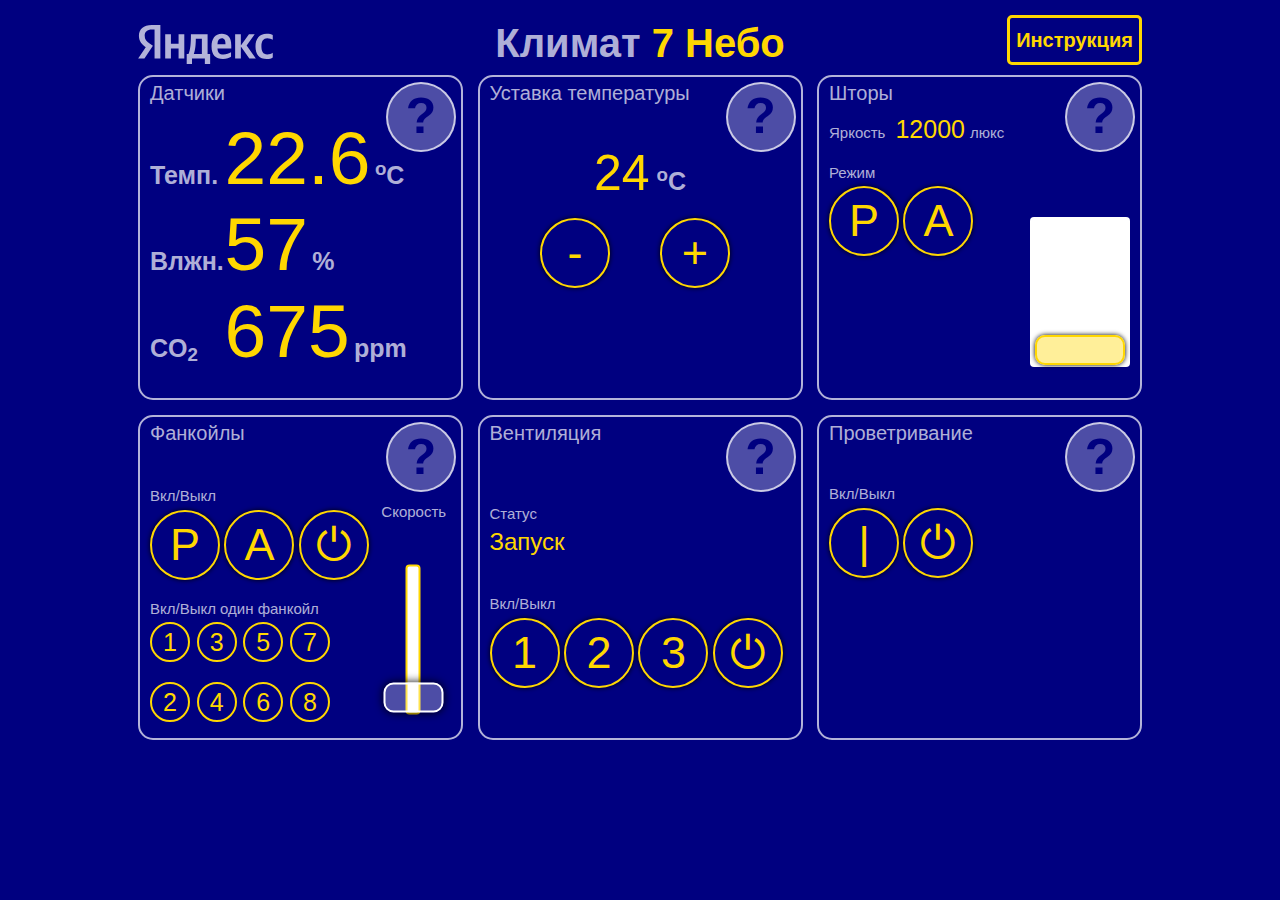
<file: index.html>
<!DOCTYPE html>
<html lang="ru">
  <head>
    <meta charset="UTF-8">
    <meta name="viewport" content="width=device-width, initial-scale=1.0, maximum-scale=1.0, user-scalable=no" />
    <meta name="description" content="7 Небо">
    <meta name="author" content="Александр Переверзев">
    <link rel = "stylesheet" href= "./css/normalize.css">
    <link rel = "stylesheet" href= "./css/style.css">
    <title>7 Небо</title>
  </head>
  <body class="page">
    <header class="header">
      <img src="./images/shape.svg" alt="лого" class="header__logo">
      <h1 class="header__title"><span class="header__subtitle">Климат</span> 7 Небо</h1>
      <div class="header__btm_info"><span class="header__btm_title">Инструкция</span></div>
    </header>
    <main class="content">
      <section class="cont monitoring">
        <div class="btn_info" data-info="0"><span class="btn_info_title">?</span></div>
        <span class="title">Датчики</span>
        <div>
          <span class="monitoring__title">Темп.</span>
          <span class="monitoring__content temp__html">22.6</span>
          <span class="monitoring__title"><sup>o</sup>C</span>
        </div>
        <div>
          <span class="monitoring__title">Влжн.</span>
          <span class="monitoring__content rh__html">57</span>
          <span class="monitoring__title">%</span>
        </div>
        <div>
          <span class="monitoring__title">CO<sub>2</sub></span>
          <span class="monitoring__content co2__html">675</span>
          <span class="monitoring__title">ppm</span>
        </div>
      </section>




      <section class="cont set-temp">
        <div class="btn_info" data-info="1"><span class="btn_info_title" data-info="1">?</span></div>
        <span class="title">Уставка температуры</span>
        <div class="set-temp__cont">
          <span class="set-temp__num_title"><span class="set-temp__input">24</span> <sup>o</sup>C</span>
        </div>
        <div class="set-temp__btm_cont">
          <div class="btn" data-set="1"><span class="btn_title" data-set="1">-</span></div>
          <div class="btn" data-set="2"><span class="btn_title" data-set="2">+</span></div>
        </div>
      </section>



      <section class="cont curtains">
        <div class="btn_info" data-info="2"><span class="btn_info_title" data-info="2">?</span></div>
        <span class="title">Шторы</span>
        <span class="lux-title">Яркость<span class="lux-num">12000</span>люкс</span>
        <div class="more-modes__btm_cont curtains__btm_cont">
          <span class="ventilation__btm_title">Режим</span>
          <div class="btn" data-item="0"><span class="btn_title" data-item="0">Р</span></div>
          <div class="btn" data-item="1"><span class="btn_title" data-item="1">А</span></div>
        </div>
        <!-- <div class="more-modes__btm_cont more-modes__btm_cont_curtains">
          <div class="btn btn_more-modes btn_more-modes1" data-item="1" onclick = "void(0)"><span class="btn_title" data-item="1">&#8593;</span></div>
          <div class="btn btn_more-modes btn_more-modes2" data-item="2" onclick = "void(0)"><span class="btn_title" data-item="2">&#8595;</span></div>
        </div> -->
        <div class="curtains__value_cont">
          <span class="curtains__title curtains_value"></span>
          <input  class="curtains__speed-input" type="range" min="0" max="100" value="0" name="range" step="10" onchange="curtainsSetVal()" oninput="curtainsSethtml()">
        </div>
      </section>



      <section class="cont fan-coil">
        <div class="btn_info" data-info="3"><span class="btn_info_title" data-info="3">?</span></div>
        <span class="title">Фанкойлы</span>
        <div class="fan-coil__cont">
          <div class="fan-coil__btm_cont">
            <span class="fan-coil__btm_title">Вкл/Выкл</span>
            <div class="btn" data-item="1"><span class="btn_title" data-item="1">Р</span></div>
            <div class="btn" data-item="2"><span class="btn_title" data-item="2">А</span></div>
            <div class="btn" data-item="3"><span class="btn_title" data-item="3">&#9211;</span></div>
          </div>
          <span class="fan-coil__btm_title">Вкл/Выкл один фанкойл</span>
          <div class="fan-coil__act_cont">
            <div class="fan-coil__act"><span class="fan-coil__act_title">1</span></div>
            <div class="fan-coil__act"><span class="fan-coil__act_title">2</span></div>
            <div class="fan-coil__act"><span class="fan-coil__act_title">3</span></div>
            <div class="fan-coil__act"><span class="fan-coil__act_title">4</span></div>
            <div class="fan-coil__act"><span class="fan-coil__act_title">5</span></div>
            <div class="fan-coil__act"><span class="fan-coil__act_title">6</span></div>
            <div class="fan-coil__act"><span class="fan-coil__act_title">7</span></div>
            <div class="fan-coil__act"><span class="fan-coil__act_title">8</span></div>
          </div>
        </div>
          <div class="fan-coil__value_cont">
            <span class="fan-coil__value_titl">Скорость</span>
            <span class="value__title fan-coil_value"></span>
            <input  class="fan-coil__speed-input" type="range" min="0" max="100" value="0" name="range" step="1" onchange="fanSpeedSet()" oninput="fanSpeedSethtml()">
          </div>
      </section>

      

      <section class="cont ventilation">
        <div class="btn_info" data-info="4"><span class="btn_info_title" data-info="4">?</span></div>
        <span class="title">Вентиляция</span>
        <span class="ventilation__status_title">Статус</span>
        <span class="ventilation_status">Запуск</span>
          <div class="ventilation__btm_cont ventilation__btm_cont-on-Off">
            <span class="ventilation__btm_title">Вкл/Выкл</span>
            <div class="btn ventilation_fan-1" data-num="1" data-info="btn_act-green"><span class="btn_title" data-num="1">1</span></div>
            <div class="btn ventilation_fan-2" data-num="2" data-info="btn_act-green"><span class="btn_title" data-num="2">2</span></div>
            <div class="btn ventilation_fan-3" data-num="3" data-info="btn_act-green"><span class="btn_title" data-num="3">3</span></div>
            <div class="btn ventilation_power-off" data-num="4" data-info="btn_act-red"><span class="btn_title" data-num="4">&#9211;</span></div>
          </div>
          
      </section>



      <section class="cont more-modes">
        <div class="btn_info" data-info="5"><span class="btn_info_title" data-info="5">?</span></div>
        <span class="title">Проветривание</span>
          <div class="more-modes__btm_cont more-modes__on-Off_cont">
            <span class="ventilation__btm_title">Вкл/Выкл</span>
            <div class="btn more-modes_on" data-num="1" data-info="btn_act-green"><span class="btn_title" data-num="1">|</span></div>
            <div class="btn more-modes_off" data-num="0" data-info="btn_act-red"><span class="btn_title" data-num="0">&#9211;</span></div>
          </div>
          <div class="more-modes__btm_cont-time">
            <div class="btn" data-info="300"><span class="btn_title">-</span></div>
            <div class="more-modes_time-cont">
              <span class="more-modes_time">10</span>
              <span class="more-modes_time_title">мин</span>
            </div>
            <div class="btn"><span class="btn_title">+</span></div>
          </div>
      </section>
    </main>
    <section class="popap popap__info">
      <div class="popap__content">
        <h2 class="popap__title">Инструкция</h2>
        <div class="popap__close popap__close_info" data-num="1" data-info="btn_act-green"><span class="popap__close_title">X</span></div>
        <div class="popap__content__text">
         
            
            <h2 class="popap__subtitle">Датчики</h2>
            <div class="popap__info_item">
              <img class="fit-picture" src="./images/Temp.png" alt="1">
              <span class="popap__text">Температура</span>
            </div>
            <div class="popap__info_item">
              <img class="fit-picture" src="./images/RH.png" alt="1">
              <span class="popap__text">Влажность</span>
            </div>
            <div class="popap__info_item">
              <img class="fit-picture" src="./images/CO2.png" alt="1">
              <span class="popap__text">Уровень СО2</span>
            </div>
            
            
            <h2 class="popap__subtitle">Уставка температуры</h2>
            <span class="popap__text">Уставка температуры общая для вентиляции и фанкойлов.</span>
            <div class="popap__info_item">
              <div class="btn btn_picture"><span class="btn_title">+</span></div>
              <span class="popap__text">Увеличить уставку температуры</span>
            </div>
            <div class="popap__info_item">
              <div class="btn btn_picture"><span class="btn_title">-</span></div>
              <span class="popap__text">Уменьшить уставку температуры</span>
            </div>
            <h2 class="popap__subtitle">Шторы</h2>
            
            
            <div class="popap__info_item">
              <div class="btn btn_picture"><span class="btn_title">&#8593;</span></div>
              <span class="popap__text">Поднять шторы (нажать и удерживать).</span>
            </div>
            <div class="popap__info_item">
              <div class="btn btn_picture"><span class="btn_title">&#8595;</span></div>
              <span class="popap__text">Опустить шторы (нажать и удерживать).</span>
            </div>
            <h2 class="popap__subtitle">Фанкоилы</h2>
            

            <div class="popap__info_item">
              <div class="btn btn_picture"><span class="btn_title">Р</span></div>
              <span class="popap__text">Ручной режим. Скорость вентиляторов фиксирования, устанавливается ползунком. При достижении необходимой температуры – вентиляторы будут отключатся.</span>
            </div>
            <div class="popap__info_item">
              <div class="btn btn_picture"><span class="btn_title">А</span></div>
              <span class="popap__text">Автоматический режим. Скорость вентиляторов регулируется автоматически. Ползунком устанавливается максимальная скорость.</span>
            </div>
            <div class="popap__info_item">
              <div class="btn btn_picture"><span class="btn_title">&#9211;</span></div>
              <span class="popap__text">Выключить все фанкойлы.</span>
            </div>
            <div class="popap__info_item">
              <img class="fit-picture" src="./images/plz.png" alt="1">
              <span class="popap__text">Ползунком устанавливается скорость вентилятора фанкойлов.  Зеленая полоска ползунка указывает на фактическую скорость.</span>
            </div>
            <div class="popap__info_item">
              <img class="fit-picture" src="./images/InfoFan.png" alt="1">
              <span class="popap__text">Индикаторы фанкойлов. Показывают какие фанкойлы отключены. Если нажать на них, откроется карта, где можно отключить и включить фанкойлы по отдельности.</span>
            </div>
            
            
            <h2 class="popap__subtitle">Вентиляция</h2>
            <div class="popap__info_item">
              <img class="fit-picture" src="./images/StatusVent.png" alt="1">
              <span class="popap__text">Фактический режим работы вент машины.</span>
            </div>
            <div class="popap__info_item">
              <div class="btn btn_picture"><span class="btn_title">1</span></div>
              <div class="btn btn_picture"><span class="btn_title">2</span></div>
              <div class="btn btn_picture"><span class="btn_title">3</span></div>
              <span class="popap__text">Выбор производительности. Низкая скорость, средняя скорость, максимальная скорость.</span>
            </div>
            <div class="popap__info_item">
              <div class="btn btn_picture"><span class="btn_title">&#9211;</span></div>
              <span class="popap__text">Выключить вентиляцию.</span>
            </div>

            
            <h2 class="popap__subtitle">Проветривание</h2>
            <div class="popap__info_item">
              <div class="btn btn_picture"><span class="btn_title">|</span></div>
              <div class="btn btn_picture"><span class="btn_title">&#9211;</span></div>
              <span class="popap__text">Включить/выключить проветривание. При включении режима проветривания – вент машина и фанкойлы включаются на максимальную скорость. Когда закончится установленное время, все вернется в прежний режим.</span>
            </div>
            <div class="popap__info_item">
              <span class="popap__text">Установка таймера в минутах. Появляется после включения режима проветривания.</span>
            </div>
          
        </div>
      </div>
    </section>


    <section class="popap popap__fan-coil">
      <div class="popap__content">
        <div class="popap__close popap__close_fan-coil" data-num="1" data-info="btn_act-green"><span class="popap__close_title">X</span></div>
        <h2 class="popap__title">Положение фанкойлов</h2>
        <ul class="fan-coil__popap_list">
          <li class="fan-coil__popap_item fan-coil__popap_item-F1">
            <div class="fan-coil__name fan-coil__name_act-off" data-item="fan-coil__name_act-on" data-item2="F-1"><span style="pointer-events: none" class="fan-coil__act_on_title" data-item="1" data-item2="F-1">F-1</span></div>
          </li>
          <li class="fan-coil__popap_item fan-coil__popap_item-F2">
            <div class="fan-coil__name fan-coil__name_act-off" data-item="fan-coil__name_act-on" data-item2="F-2"><span style="pointer-events: none" class="fan-coil__act_on_title" data-item="1" data-item2="F-2">F-2</span></div>
          </li>
          <li class="fan-coil__popap_item">
            <div class="fan-coil__name fan-coil__name_act-off" data-item="fan-coil__name_act-on" data-item2="F-3"><span style="pointer-events: none" class="fan-coil__act_on_title" data-item="1" data-item2="F-3">F-3</span></div>
          </li>
          <li class="fan-coil__popap_item">
            <div class="fan-coil__name fan-coil__name_act-off" data-item="fan-coil__name_act-on" data-item2="F-4"><span style="pointer-events: none" class="fan-coil__act_on_title" data-item="1" data-item2="F-4">F-4</span></div>
          </li>
          <li class="fan-coil__popap_item">
            <div class="fan-coil__name fan-coil__name_act-off" data-item="fan-coil__name_act-on" data-item2="F-5"><span style="pointer-events: none" class="fan-coil__act_on_title" data-item="1" data-item2="F-5">F-5</span></div>
          </li>
          <li class="fan-coil__popap_item">
            <div class="fan-coil__name fan-coil__name_act-off" data-item="fan-coil__name_act-on" data-item2="F-6"><span style="pointer-events: none" class="fan-coil__act_on_title" data-item="1" data-item2="F-6">F-6</span></div>
          </li>
          <li class="fan-coil__popap_item">
            <div class="fan-coil__name fan-coil__name_act-off" data-item="fan-coil__name_act-on" data-item2="F-7"><span style="pointer-events: none" class="fan-coil__act_on_title" data-item="1" data-item2="F-7">F-7</span></div>
          </li>
          <li class="fan-coil__popap_item">
            <div class="fan-coil__name fan-coil__name_act-off" data-item="fan-coil__name_act-on" data-item2="F-8"><span style="pointer-events: none" class="fan-coil__act_on_title" data-item="1" data-item2="F-8">F-8</span></div>
          </li>
        </ul>
      </div>
    </section>

    <section class="popap popap__alert">
      <div class="popap__content_alert">
        <div class="popap__close popap__close_alert" data-num="1" data-info="btn_act-green"><span class="popap__close_title">X</span></div>
        <span class="popap__alert_text">Сначало необходимо включить вентиляцию.</span>
      </div>
    </section>

    <section class="popap popap__error">
      <div class="popap__content_error">
        <span class="error_text"></span>
      </div>
    </section>
    <script src="./js/browserMqtt.js"></script>   
    <script src="./js/script.js"></script>
  </body>
</html>
</file>
<file: css/style.css>
* {
  box-sizing: border-box;
  user-select: none;
}

.page{
  width: 1024px;
  height: 768px;
  margin: 0 auto;
  padding: 10px;
  background-color: #000080;
  font-family: 'Montserrat', sans-serif;
  overflow: hidden;
}


.content{
  display: flex;
  flex-wrap: wrap;
  justify-content: space-between;
  align-content: space-evenly;
  height: 93%;
}

.header{
  display: flex;
  justify-content: space-between;
  align-content: center;
  height: 50px;
}

.header__logo{
  width: 135px;
  height: 75px;
  margin: -3px 0 -10px 0;
}

.header__title{
  margin: 10px 0 0 0;
  font-size: 40px;
  font-weight: bold;
  color: gold;
}

.header__subtitle{
  color: rgba(255, 255, 255, 0.7);
}

.header__btm_info{
  display: flex;
  width: 135px;
  height: 50px;
  margin: 5px 0 0 0;
  color: gold;
  border: 3px solid gold;
  border-radius: 5px;
  cursor: pointer;
  transition: background-color 0.1s ease-out;
}

.header__btm_info:active{
  background-color: #FFD700;
  box-shadow: 0 0 20px gold;
  color: black;
}

.header__btm_title{
  margin: auto;
  font-size: 20px;
  font-weight: bold;
}

.cont{
  position: relative;
  width: 325px;
  height: 325px;
  padding: 5px 10px 5px 10px;
  border: 2px solid rgba(255, 255, 255, 0.7);
  border-radius: 15px;
}

.title{
  display: block;
  margin-bottom: 10px;
  font-size: 20px;
  color: rgba(255, 255, 255, 0.7);
}

.btn{
  display: inline-flex;
  width: 70px;
  height: 70px;
  color: #FFD700;
  border: 2px solid #FFD700;
  border-radius: 50%;
  cursor: pointer;
  box-shadow: 0 0 5px black;
  transition: background-color 0.1s ease-out;
}

.btn:active{
  background-color: #FFD700;
  box-shadow: 0 0 20px gold;
  color: black;
}

.btn_title{
  margin: auto;
  font-size: 45px;
  line-height: 0;
}

.btn_info{
  display: flex;
  position: absolute;
  right: 5px;
  top: 5px;
  width: 70px;
  height: 70px;
  font-size: 35px;
  font-weight: bold;
  color: #000080;
  outline: none;
  border: 2px solid rgba(255, 255, 255, 0.7);
  border-radius: 50%;
  background-color: rgba(255, 255, 255, 0.3);
  cursor: pointer;
  transition: background-color 0.1s ease-out;
}

.btn_info:active{
  background-color: #FFD700;
  box-shadow: 0 0 20px gold;
}

.btn_info_title{
  margin: auto;
  font-size: 50px;
  font-weight: bold;
}

.btn_act-red{
  background-color: red;
  color: black;
}

.btn_act-green{
  background-color: rgba(0, 255, 0, 0.7);
  color: black;
}



.monitoring__title{
  display: inline-block;
  margin: 0;
  width: 70px;
  font-size: 25px;
  font-weight: bold;
  color: rgba(255, 255, 255, 0.7);
}

.monitoring__content{
  font-size: 75px;
  font-weight: 250;
  color: 	#FFD700;
}

.curtains__value_cont{
  position: absolute;
  right: 40px;
  bottom: 80px;
  margin:  0 0 0 20px;
  display: inline-block;
  vertical-align: -57px;
  width: 40px;
  height: 150px;
}

.curtains__speed-input {
  position: absolute;
  left: -55px;
  top: 74px;
  -webkit-appearance: none;
  width: 150px;
  border-radius: 4px;
  height: 100px;
  border: 2px solid rgba(255, 255, 255, 0.7);
  transform: rotate(-90deg);
  outline: none;
}

.curtains__speed-input::-webkit-slider-thumb {
  -webkit-appearance: none;
  background-color: rgba(255, 215, 0, 0.4);
  border: 2px solid gold;
  width: 30px;
  height: 90px;
  border-radius: 10px;
  box-shadow: 0 0 5px black;
  cursor: pointer;
  }

  .curtains__speed-input::-webkit-slider-thumb:active{
    box-shadow: 0 0 10px gold;
    background-color: rgba(255, 215, 0, 1);
  }

  .curtains__title{
    position: absolute;
    left: -12px;
    top: 10px;
    display: inline-block;
    width: 75px;
    font-size: 25px;
    text-align: center;
    font-weight: bold;
    text-align: center;
    color: gold;
  }












.fan-coil__cont{
  display: inline-block;
  text-align: left;
}

.fan-coil__btm_cont{
  margin: 32px 0 20px 0;
}

.fan-coil__btm_title{
  display: block;
  margin-bottom: 5px;
  max-width: 170px;
  font-size: 15px;
  color: rgba(255, 255, 255, 0.7);
}

.fan-coil__act_cont{
  display: flex;
  flex-wrap: wrap;
  flex-direction: column;
  justify-content: space-between;
  align-content: space-between;
  max-width: 180px;
  height: 100px;
  cursor: pointer;
}

.fan-coil__act{
  display: flex;
  width: 40px;
  height: 40px;
  color: gold;
  border: 2px solid gold;
  border-radius: 50%;
  cursor: pointer;
}

.fan-coil__act_title{
  margin: auto;
  font-size: 25px;
}

.fan-coil__value_cont{
  position: relative;
  margin:  0 0 0 20px;
  display: inline-block;
  vertical-align: -57px;
  width: 40px;
  height: 150px;
}

.fan-coil__value_titl{
  position: absolute;
  left: -12px;
  top: -55px;
  font-size: 15px;
  color: rgba(255, 255, 255, 0.7);
}

.fan-coil__speed-html-value{
  position: absolute;
  left: -12px;
  top: -35px;
  display: inline-block;
  width: 525px;
  text-align: center;
  font-size: 25px;
  font-weight: bold;
  text-align: center;
  color: gold;
}

.fan-coil__speed-input {
  position: absolute;
  left: -55px;
  top: 74px;
  -webkit-appearance: none;
  width: 150px;
  border-radius: 4px;
  height: 15px;
  border: 2px solid gold;
  transform: rotate(-90deg);
  outline: none;
}

.fan-coil__speed-input::-webkit-slider-thumb {
  -webkit-appearance: none;
  background-color: rgba(255, 255, 255, 0.3);
  border: 2px solid rgba(255, 255, 255, 1);
  width: 30px;
  height: 60px;
  border-radius: 10px;
  box-shadow: 0 0 10px black;
  cursor: pointer;
  }

  .fan-coil__speed-input::-webkit-slider-thumb:active{
    box-shadow: none;
  }






.set-temp__cont{
  margin: 40px 0 15px 0;
}

.set-temp__input{
  font-size: 50px;
  font-weight: 250;
  color: 	#FFD700;
}

.set-temp__num_title{
  display: block;
  text-align: center;
  font-size: 25px;
  font-weight: bold;
  color: rgba(255, 255, 255, 0.7);
}

.set-temp__btm_cont{
  display: flex;
  justify-content: space-between;
  margin: 0 auto;
  padding-right: 10px;
  width: 200px;
}





.ventilation__cont{
  display: inline-block;
  text-align: left;
}

.ventilation_status{
  display: block;
  font-size: 24px;
  color: gold;
}

.ventilation__status_title{
  display: block;
  margin-bottom: 5px;
  margin-top: 60px;
  max-width: 75px;
  font-size: 15px;
  color: rgba(255, 255, 255, 0.7);
}

.ventilation__btm_cont{
  margin-top: 40px;
}

.ventilation__btm_title{
  display: block;
  margin-bottom: 5px;
  max-width: 75px;
  font-size: 15px;
  color: rgba(255, 255, 255, 0.7);
}

.lux-title{
  display: block;
  margin-bottom: 5px;
  max-width: 175px;
  font-size: 15px;
  color: rgba(255, 255, 255, 0.7);
}

.lux-num{
  font-size: 25px;
  color: gold;
  margin: 0 5px 0 10px;
}




.btn_more-modes{
  font-size: 20px;
}


.more-modes__btm_cont{
  margin: 40px 0 0 0;
}
.curtains__btm_cont{
  margin: 20px 0 0 0;
}

.more-modes__btm_cont-time{
  display: none;
  justify-content: space-between;
  width: 250px;
  margin: 60px 0 0 0;
}

.more-modes__btm_cont-time-act{
  display: flex;
}
.more-modes_time-cont{
  display: flex;
  flex-direction: column;
  align-items: center;
  width: 100px;
}

.more-modes_time{ 
  color: gold;
  font-size: 50px;
}

.more-modes_time_title{
  color: rgba(255, 255, 255, 0.7);
  font-size: 25px;
  line-height: 0.5;
}




.value__title{
  position: absolute;
  left: -12px;
  top: -35px;
  display: inline-block;
  width: 75px;
  font-size: 25px;
  text-align: center;
  font-weight: bold;
  text-align: center;
  color: gold;
}


.popap{
  display: none;
  position: fixed;
  left: 0;
  right: 0;
  top: 0;
  bottom: 0;
  background-color: rgba(0, 0, 128, 0.6);
}

.popap__content__text{
  height: 520px;
  overflow: auto;
}

.popap__content__text::-webkit-scrollbar {
  width: 20px;
  background-color: #c4f3ff;
}

.popap__content__text::-webkit-scrollbar-thumb {
  background-color: #223c50;
}

.popap__info_item{
  margin: 0 0 20px 0;
}
.popap__subtitle{
  font-size: 37px;
  margin: 0 0 20px 0;
  background-color: rgba(255, 215, 0, 0.5);
}

.popap__text{
  font-size: 25px;
}
.popap__title{
  font-size: 40px;
  text-align: center;
  line-height: 0;
  margin: 30px 0 30px 0;
  color: rgb(0, 0, 0);
}

.popap__open{
  display: flex;
}

.popap__content{
  position: relative;
  margin: auto;
  padding: 0 20px 0 20px;
  width: 800px;
  height: 600px;
  background-color:rgba(189, 245, 240, 0.808);
  border-radius: 20px;
  box-shadow: 0 0 7px black;
}

.popap__content_alert{
  position: relative;
  display: flex;
  margin: auto;
  padding: 0 20px 0 20px;
  width: 300px;
  height: 200px;
  background-color:rgba(189, 245, 240, 0.808);
  border-radius: 20px;
  box-shadow: 0 0 7px black;
}

.popap__content_error{
  position: relative;
  display: flex;
  margin: auto;
  padding: 0 20px 0 20px;
  width: 300px;
  height: 200px;
  background-color:rgba(189, 245, 240, 0.808);
  border-radius: 20px;
  box-shadow: 0 0 7px black;
}

.popap__alert_text{
  margin: auto;
  font-size: 20px;
  font-weight: 700;
}

.error_text{
  margin: auto;
  font-size: 30px;
  font-weight: 700;
}

.popap__close{
  display: flex;
  position: absolute;
  right: 5px;
  top: 5px;
  width: 50px;
  height: 50px;
  color: black;
  border: 1px solid black;
  border-radius: 50%;
  box-shadow: 0 0 7px black;
  background-color: rgba(0, 0, 128, 0.3);
  cursor: pointer;
  transition: background-color 0.1s ease-out;
}

.popap__close:active{
  box-shadow: none;
}

.popap__close_title{
  margin: auto;
  font-size: 50px;
  line-height: 0;
}

.btn_picture{
background-color: #000080;
}
.fan-coil__popap_list{
  display: flex;
  flex-wrap: wrap;
  flex-direction: column;
  justify-content: space-between;
  align-content: space-between;
  height: 448px;
  width: 100%;
  padding: 80px 30px 80px 165px;
  margin: 50px auto 0 auto;
  list-style-type: none;
  background-image: url('../images/map.png');
  background-repeat: no-repeat;
  background-size: contain;
  border-radius: 10px;
}

.fan-coil__popap_item{
  display: flex;
  flex-direction: column;
  width: 120px;
  margin: 25px 0 25px 0;
  align-items: center;
}

.fan-coil__popap_item-F1{
  margin: 0px 0 65px 0;
}

.fan-coil__popap_item-F2{
  margin: 65px 0 0px 0;
}

.fan-coil__popap_cont-btm{
  display: flex;
  justify-content: space-between;
  margin: 0 0 0 0;
  height: 50px;
  width: 110px;
}

.fan-coil__act_on{
  display: flex;
  width: 50px;
  height: 50px;
  border: 1px solid rgba(0, 0, 0, 0.4);
  box-shadow: 0 0 3px black;
  color: black;
  background-color: rgba(0, 255, 0, 0.2);
}

.fan-coil__act_on:active{
  background-color: rgba(0, 255, 0, 0.5);
  box-shadow: none;
}

.fan-coil__act_on_title{
  margin: auto;
  font-size: 25px;
}

.fan-coil__act_off{
  display: flex;
  width: 50px;
  height: 50px;
  border: 1px solid rgba(0, 0, 0, 0.4);
  box-shadow: 0 0 3px black;
  color: black;
  background-color: rgba(255, 0, 0, 0.2);
}

.fan-coil__act_off:active{
  background-color: rgba(255, 0, 0, 0.5);
  box-shadow: none;
}

.fan-coil__act_off_title{
  pointer-events: none;
  margin: auto;
  font-size: 30px;
}

.fan-coil__name{
  display: flex;
  margin: 0 auto;
  width: 50px;
  height: 50px;
  padding: 2px;
  font-size: 25px;
  border: 1px solid rgba(0, 0, 0, 0.1);;
  border-radius: 5px;
  box-shadow: 0 0 3px black;
  background-color: rgba(151, 151, 151, 0.7);
  cursor: pointer;
}

.fan-coil__name:active{
  background-color: gold;
  box-shadow: none;
}

.fan-coil__name_act-off{
  background-color: rgba(255, 0, 0, 0.5);
  color: black;
}

.fan-coil__name_act-on{
  background-color: rgba(0, 255, 0, 0.5);
  color: black;
}
</file>
